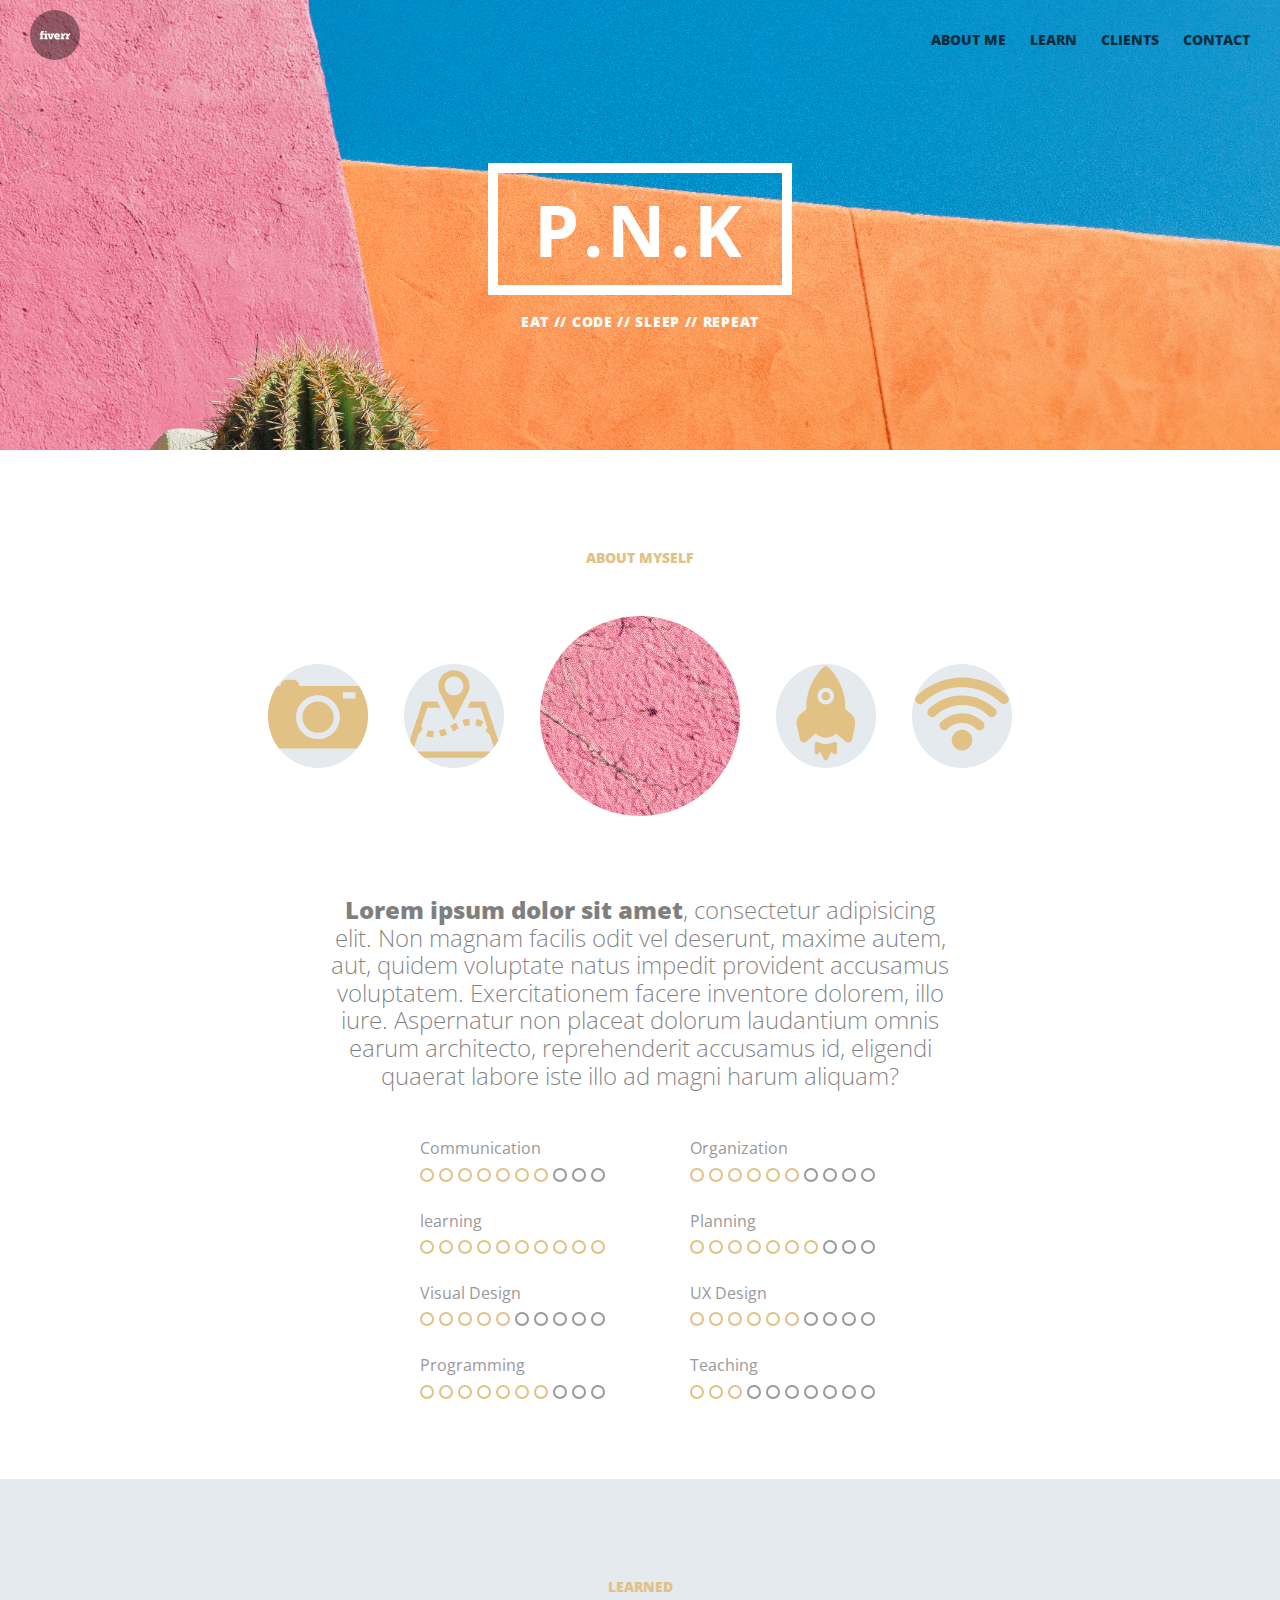
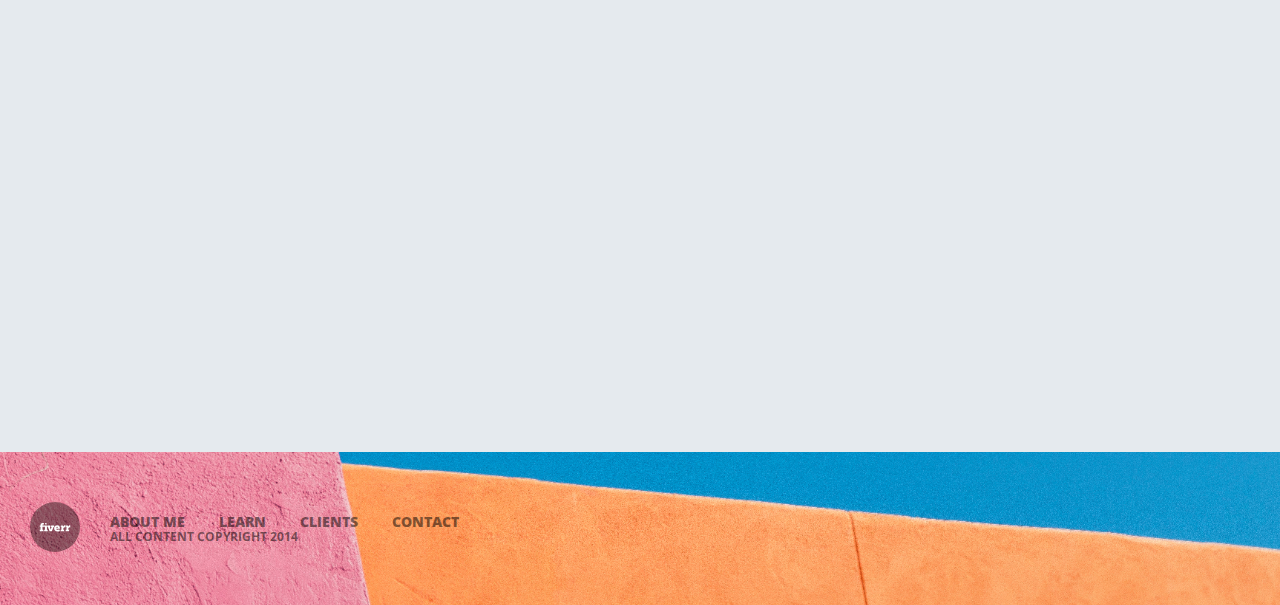
<file: index.html>
<!doctype html>
<html>
<head>
<meta charset="utf-8">
<title>Responsive</title>
<meta name="viewport" content="width=device-width, initial-scale=1">
<link rel="stylesheet" href="css/normalize.css">
<link rel="stylesheet" href="css/main.css">
<script
  src="https://code.jquery.com/jquery-3.2.1.js"
  integrity="sha256-DZAnKJ/6XZ9si04Hgrsxu/8s717jcIzLy3oi35EouyE="
  crossorigin="anonymous"></script>
</head>

<body>

<header>
	<div class="logo"><img src="asset/logo.svg" alt="logo"></div>
	
	<nav>
		<a href="#about-me">About Me</a>
		<a href="#learn">Learn</a>
		<a href="">Clients</a>
		<a href="">Contact</a>
	</nav>
	
	<h1><span>P.N.K</span></h1>
	
	<p class="kicker">EAT // CODE // SLEEP // REPEAT</p>
</header>

<section>
	<h3 id="about-me">About Myself</h3>
	
	<div class="face-lockup">
		<div class="face-img"></div>
		
		<div class="icon-pencil">
			<img src="asset/icon/camera-2.svg">
		</div>
		<div class="icon-mouse">
			<img src="asset/icon/map-7.svg">
		</div>
		<div class="icon-browser">
			<img src="asset/icon/rocket.svg">
		</div>
		<div class="icon-video">
			<img src="asset/icon/signal.svg">
		</div>
	</div>
	
	<div class="blurb">
		<p><strong>Lorem ipsum dolor sit amet</strong>, consectetur adipisicing elit. Non magnam facilis odit vel deserunt, maxime autem, aut, quidem voluptate natus impedit provident accusamus voluptatem. Exercitationem facere inventore dolorem, illo iure. Aspernatur non placeat dolorum laudantium omnis earum architecto, reprehenderit accusamus id, eligendi quaerat labore iste illo ad magni harum aliquam?</p>
	</div>
	
	<div class="skill-lockup">
		
		<div class="skill-unit">
			<div class="skill-label">Communication</div>
			<div class="skill-icon skill-7">
				<span></span><span></span><span></span><span></span><span></span>
				<span></span><span></span><span></span><span></span><span></span>
			</div>
		</div>
		
		<div class="skill-unit">
			<div class="skill-label">Organization</div>
			<div class="skill-icon skill-6">
				<span></span><span></span><span></span><span></span><span></span>
				<span></span><span></span><span></span><span></span><span></span>
			</div>
		</div>
		
		<div class="skill-unit">
			<div class="skill-label">learning</div>
			<div class="skill-icon skill-10">
				<span></span><span></span><span></span><span></span><span></span>
				<span></span><span></span><span></span><span></span><span></span>
			</div>
		</div>
		
		<div class="skill-unit">
			<div class="skill-label">Planning</div>
			<div class="skill-icon skill-7">
				<span></span><span></span><span></span><span></span><span></span>
				<span></span><span></span><span></span><span></span><span></span>
			</div>
		</div>
		
		<div class="skill-unit">
			<div class="skill-label">Visual Design</div>
			<div class="skill-icon skill-5">
				<span></span><span></span><span></span><span></span><span></span>
				<span></span><span></span><span></span><span></span><span></span>
			</div>
		</div>
		
		<div class="skill-unit">
			<div class="skill-label">UX Design</div>
			<div class="skill-icon skill-6">
				<span></span><span></span><span></span><span></span><span></span>
				<span></span><span></span><span></span><span></span><span></span>
			</div>
		</div>
		
		<div class="skill-unit">
			<div class="skill-label">Programming</div>
			<div class="skill-icon skill-7">
				<span></span><span></span><span></span><span></span><span></span>
				<span></span><span></span><span></span><span></span><span></span>
			</div>
		</div>
		
		<div class="skill-unit">
			<div class="skill-label">Teaching</div>
			<div class="skill-icon skill-3">
				<span></span><span></span><span></span><span></span><span></span>
				<span></span><span></span><span></span><span></span><span></span>
			</div>
		</div>
		
	</div>
</section>

<section class="alt-section section-learn">
	<h3 id="learn">Learned</h3>
	<div class="learn-belt">
	
		<div class="thumb-wrap">
			<div class="thumb-container">
			<a class="thumb-unit" title="html">
				<div class="thumb-overlay">
					<strong>HTML</strong>
				</div>
			</a>

			<a class="thumb-unit">
				<div class="thumb-overlay">
					<strong>CSS</strong>
				</div>
			</a>

			<a class="thumb-unit">
				<div class="thumb-overlay">
					<strong>JQUERY</strong>
				</div>
			</a>

			<a class="thumb-unit">
				<div class="thumb-overlay">
					<strong>SASS</strong>
				</div>
			</a>

			<a class="thumb-unit" title="csharp">
				<div class="thumb-overlay">
					<strong>C#</strong>
				</div>
			</a>

			<a class="thumb-unit">
				<div class="thumb-overlay">
					<strong>SQL</strong>
				</div>
			</a>

			<a class="thumb-unit">
				<div class="thumb-overlay">
					<strong>ASP.NET</strong>
				</div>
			</a>

			<a class="thumb-unit">
				<div class="thumb-overlay">
					<strong>UNITY</strong>
				</div>
			</a>

		</div>
		</div>
		
		<div class="learn-wrap">
			<div class="learn-container">
				<div class="learn-return">
					<svg version="1.1" id="Capa_1" xmlns="http://www.w3.org/2000/svg" xmlns:xlink="http://www.w3.org/1999/xlink" x="0px" y="0px"
	 width="612px" height="612px" viewBox="0 0 612 612" style="enable-background:new 0 0 612 612;" xml:space="preserve">
						<g>
							<g id="Left">
								<g>
									<path d="M353.812,172.125c-7.478,0-14.21,2.926-19.335,7.612l-0.058-0.077L219.67,284.848c-5.91,5.451-9.295,13.101-9.295,21.152
										s3.385,15.701,9.295,21.152L334.42,432.34l0.058-0.076c5.125,4.686,11.857,7.611,19.335,7.611
										c15.836,0,28.688-12.852,28.688-28.688c0-8.357-3.634-15.836-9.353-21.076l0.058-0.076L281.52,306l91.685-84.054l-0.058-0.077
										c5.719-5.221,9.353-12.68,9.353-21.057C382.5,184.977,369.648,172.125,353.812,172.125z M306,0C137.012,0,0,137.012,0,306
										s137.012,306,306,306s306-137.012,306-306S474.988,0,306,0z M306,554.625C168.912,554.625,57.375,443.088,57.375,306
										S168.912,57.375,306,57.375S554.625,168.912,554.625,306S443.088,554.625,306,554.625z"/>
								</g>
							</g>
						</g>
					</svg>
				</div>
				<h4 class="project-title">Do Learn</h4>
				<div class="project-load"></div>
			</div>
		</div>
		
	</div>
</section>

<footer>
	<div class="lockup">
		<div class="logo"><img src="asset/logo.svg" alt="logo" class="svg"></div>
		<div class="content-wrap">
			<nav>
				<a href="#about-me">About Me</a>
				<a href="#learn">Learn</a>
				<a href="#">Clients</a>
				<a href="#">Contact</a>
			</nav>

			<p class="copyright">All content copyright 2014</p>
		</div>
	</div>
</footer>

<!--SCRIPT-->
<script src="js/script.js"></script>


</body>
</html>
</file>
<file: css/main.css>
/* Sass Document */
@import url("https://fonts.googleapis.com/css?family=Open+Sans:400,700");
.loader {
  color: #ffffff;
  font-size: 90px;
  text-indent: -9999em;
  overflow: hidden;
  width: 1em;
  height: 1em;
  border-radius: 50%;
  margin: 72px auto;
  position: relative;
  -webkit-transform: translateZ(0);
  -ms-transform: translateZ(0);
  transform: translateZ(0);
  -webkit-animation: load6 1.7s infinite ease, round 1.7s infinite ease;
  animation: load6 1.7s infinite ease, round 1.7s infinite ease; }

@-webkit-keyframes load6 {
  0% {
    box-shadow: 0 -0.83em 0 -0.4em, 0 -0.83em 0 -0.42em, 0 -0.83em 0 -0.44em, 0 -0.83em 0 -0.46em, 0 -0.83em 0 -0.477em; }
  5%,
  95% {
    box-shadow: 0 -0.83em 0 -0.4em, 0 -0.83em 0 -0.42em, 0 -0.83em 0 -0.44em, 0 -0.83em 0 -0.46em, 0 -0.83em 0 -0.477em; }
  10%,
  59% {
    box-shadow: 0 -0.83em 0 -0.4em, -0.087em -0.825em 0 -0.42em, -0.173em -0.812em 0 -0.44em, -0.256em -0.789em 0 -0.46em, -0.297em -0.775em 0 -0.477em; }
  20% {
    box-shadow: 0 -0.83em 0 -0.4em, -0.338em -0.758em 0 -0.42em, -0.555em -0.617em 0 -0.44em, -0.671em -0.488em 0 -0.46em, -0.749em -0.34em 0 -0.477em; }
  38% {
    box-shadow: 0 -0.83em 0 -0.4em, -0.377em -0.74em 0 -0.42em, -0.645em -0.522em 0 -0.44em, -0.775em -0.297em 0 -0.46em, -0.82em -0.09em 0 -0.477em; }
  100% {
    box-shadow: 0 -0.83em 0 -0.4em, 0 -0.83em 0 -0.42em, 0 -0.83em 0 -0.44em, 0 -0.83em 0 -0.46em, 0 -0.83em 0 -0.477em; } }
@keyframes load6 {
  0% {
    box-shadow: 0 -0.83em 0 -0.4em, 0 -0.83em 0 -0.42em, 0 -0.83em 0 -0.44em, 0 -0.83em 0 -0.46em, 0 -0.83em 0 -0.477em; }
  5%,
  95% {
    box-shadow: 0 -0.83em 0 -0.4em, 0 -0.83em 0 -0.42em, 0 -0.83em 0 -0.44em, 0 -0.83em 0 -0.46em, 0 -0.83em 0 -0.477em; }
  10%,
  59% {
    box-shadow: 0 -0.83em 0 -0.4em, -0.087em -0.825em 0 -0.42em, -0.173em -0.812em 0 -0.44em, -0.256em -0.789em 0 -0.46em, -0.297em -0.775em 0 -0.477em; }
  20% {
    box-shadow: 0 -0.83em 0 -0.4em, -0.338em -0.758em 0 -0.42em, -0.555em -0.617em 0 -0.44em, -0.671em -0.488em 0 -0.46em, -0.749em -0.34em 0 -0.477em; }
  38% {
    box-shadow: 0 -0.83em 0 -0.4em, -0.377em -0.74em 0 -0.42em, -0.645em -0.522em 0 -0.44em, -0.775em -0.297em 0 -0.46em, -0.82em -0.09em 0 -0.477em; }
  100% {
    box-shadow: 0 -0.83em 0 -0.4em, 0 -0.83em 0 -0.42em, 0 -0.83em 0 -0.44em, 0 -0.83em 0 -0.46em, 0 -0.83em 0 -0.477em; } }
@-webkit-keyframes round {
  0% {
    -webkit-transform: rotate(0deg);
    transform: rotate(0deg); }
  100% {
    -webkit-transform: rotate(360deg);
    transform: rotate(360deg); } }
@keyframes round {
  0% {
    -webkit-transform: rotate(0deg);
    transform: rotate(0deg); }
  100% {
    -webkit-transform: rotate(360deg);
    transform: rotate(360deg); } }
header nav a, header .kicker, footer .lockup .content-wrap a, h3 {
  font-size: 14px;
  font-weight: 800;
  text-transform: uppercase; }

* {
  font-family: "Open Sans", sans-serif;
  margin: 0;
  padding: 0; }

header {
  height: 450px;
  background: url("../asset/430H.jpg") center center;
  background-size: cover; }
  header .logo {
    float: left;
    margin: 10px 0 0 30px; }
    header .logo img {
      width: 50px;
      height: 50px; }
  header nav {
    float: right;
    margin: 30px 30px 0 0; }
    header nav a {
      display: inline-block;
      margin-left: 20px;
      color: rgba(0, 0, 0, 0.7);
      text-decoration: none; }
      header nav a:hover {
        color: black; }
  header h1 {
    text-align: center;
    font-size: 72px;
    font-weight: 700;
    color: white;
    text-transform: uppercase;
    letter-spacing: 0.05em;
    margin-bottom: 20px;
    clear: both;
    padding-top: 100px; }
    header h1 span {
      display: inline-block;
      padding: 0.2em 0.5em;
      border: 10px solid white; }
  header .kicker {
    text-align: center;
    letter-spacing: 0.05em;
    color: white;
    line-height: 1; }

/* Footer */
footer {
  background: url("../asset/430H.jpg") center center;
  background-size: cover; }
  footer .lockup {
    padding: 50px 30px; }
    footer .lockup:after {
      content: "";
      display: block;
      clear: both; }
    footer .lockup .logo {
      float: left;
      margin-right: 30px; }
      footer .lockup .logo img {
        width: 50px;
        height: 50px; }
    footer .lockup .content-wrap {
      float: left;
      padding-top: 10px; }
      footer .lockup .content-wrap .copyright {
        margin: 0;
        text-transform: uppercase;
        font-size: 12px;
        font-weight: 700;
        color: rgba(0, 0, 0, 0.5); }
      footer .lockup .content-wrap a {
        text-decoration: none;
        color: rgba(0, 0, 0, 0.5);
        display: inline-block;
        margin-right: 30px; }
        footer .lockup .content-wrap a:hover {
          color: rgba(0, 0, 0, 0.7); }

/* Face */
h3 {
  color: #e1c184;
  text-align: center;
  padding: 100px 0 50px 0; }

.face-lockup {
  max-width: 780px;
  display: flex;
  margin: 0 auto;
  padding-bottom: 30px;
  align-items: center;
  justify-content: space-around; }
  .face-lockup .face-img {
    width: 200px;
    height: 200px;
    background: url("../asset/430H.jpg");
    border-radius: 50%;
    order: 3; }
  .face-lockup [class^="icon-"] {
    background: #e5eaee;
    border-radius: 50%;
    overflow: hidden; }
    .face-lockup [class^="icon-"] img {
      width: 100px;
      height: 100px; }
    .face-lockup [class^="icon-"].icon-pencil {
      order: 1; }
    .face-lockup [class^="icon-"].icon-mouse {
      order: 2; }
    .face-lockup [class^="icon-"].icon-browser {
      order: 4; }
    .face-lockup [class^="icon-"].icon-video {
      order: 5; }

@media screen and (max-width: 650px) {
  .face-lockup {
    display: block;
    text-align: center; }
    .face-lockup div {
      display: inline-block; }
    .face-lockup .face-img {
      display: block;
      background-position: center center;
      background-repeat: no-repeat;
      margin: 0 auto 30px; }
    .face-lockup [class^="icon-"] {
      margin: 10px; } }
.blurb {
  max-width: 620px;
  padding: 0 15px;
  margin: 50px auto;
  font-size: 24px;
  font-weight: 300;
  color: rgba(0, 0, 0, 0.5);
  text-align: center; }
  .blurb strong {
    font-weight: 800; }

/* SKILL */
.skill-lockup {
  max-width: 540px;
  margin: 50px auto;
  padding-left: 100px;
  color: #999; }
  .skill-lockup:after {
    content: "";
    display: block;
    clear: both; }
  .skill-lockup .skill-unit {
    width: 270px;
    float: left; }
  .skill-lockup .skill-label {
    padding-bottom: 10px; }
  .skill-lockup .skill-icon {
    font-size: 0px;
    margin-bottom: 30px; }
    .skill-lockup .skill-icon span {
      display: inline-block;
      width: 14px;
      height: 14px;
      background: #e1c184;
      margin-right: 5px;
      border-radius: 50%; }
      .skill-lockup .skill-icon span:after {
        content: "";
        display: block;
        background: #fff;
        border-radius: 50%;
        width: 10px;
        height: 10px;
        margin: 2px; }

.skill-lockup .skill-icon.skill-1 span:nth-child(n+2), .skill-lockup .skill-icon.skill-2 span:nth-child(n+3), .skill-lockup .skill-icon.skill-3 span:nth-child(n+4), .skill-lockup .skill-icon.skill-4 span:nth-child(n+5), .skill-lockup .skill-icon.skill-5 span:nth-child(n+6), .skill-lockup .skill-icon.skill-6 span:nth-child(n+7), .skill-lockup .skill-icon.skill-7 span:nth-child(n+8), .skill-lockup .skill-icon.skill-8 span:nth-child(n+9), .skill-lockup .skill-icon.skill-9 span:nth-child(n+10), .skill-lockup .skill-icon.skill-10 span:nth-child(n+11) {
  background: #999; }

@media screen and (max-width: 660px) {
  .skill-lockup {
    width: 240px;
    padding-left: 0px; }
    .skill-lockup .skill-unit {
      width: 240px; } }
/* LEARN */
.alt-section {
  background: #e5eaee; }

.section-learn {
  overflow-x: hidden; }

.learn-belt {
  width: 200%;
  position: relative;
  left: 0%;
  transition: all 800ms; }

.thumb-wrap, .learn-wrap {
  width: 50%;
  float: left; }

.thumb-container {
  max-width: 960px;
  margin: 0 auto;
  padding: 0 0 100px; }
  .thumb-container:after {
    content: "";
    display: block;
    clear: both; }
  .thumb-container .thumb-unit {
    display: block;
    float: left;
    width: 25%;
    position: relative;
    padding-top: 16%;
    overflow: hidden;
    background-image: url("https://www.w3.org/html/logo/downloads/HTML5_Logo_512.png");
    background-position: center center;
    background-repeat: no-repeat;
    background-size: 50%; }
    @media screen and (max-width: 760px) {
      .thumb-container .thumb-unit {
        width: 50%;
        padding-top: 26%; } }
    .thumb-container .thumb-unit .thumb-overlay {
      position: absolute;
      top: 100%;
      left: 0px;
      right: 0px;
      height: 100%;
      text-align: center;
      background: rgba(225, 193, 132, 0.9);
      transition: all 0.3s ease;
      display: flex;
      align-items: center;
      justify-content: space-around; }
      .thumb-container .thumb-unit .thumb-overlay strong {
        display: block;
        padding: 0 20px;
        color: white;
        font-weight: 300;
        text-transform: uppercase;
        font-size: 24px;
        line-height: 1.2; }
    .thumb-container .thumb-unit:hover .thumb-overlay {
      top: 0%; }

.learn-container {
  max-width: 600px;
  margin: 0px auto;
  position: relative;
  display: none; }
  .learn-container h4 {
    color: #e1c184;
    font-weight: 300;
    text-transform: uppercase;
    font-size: 24px;
    line-height: 1.2;
    margin-bottom: 25px; }
  .learn-container img {
    max-width: 100%;
    margin-bottom: 20px; }
  .learn-container .learn-return {
    opacity: 0.5;
    position: absolute;
    top: -4px;
    left: -60px; }
    .learn-container .learn-return svg {
      width: 40px;
      height: 40px;
      cursor: pointer; }
      .learn-container .learn-return svg path {
        fill: rgba(0, 0, 0, 0.4); }
    .learn-container .learn-return:hover {
      opacity: 1; }

@media (max-width: 740px) {
  .learn-container .learn-return {
    left: 0; }
  .learn-container h4 {
    margin-left: 60px; } }
</file>
